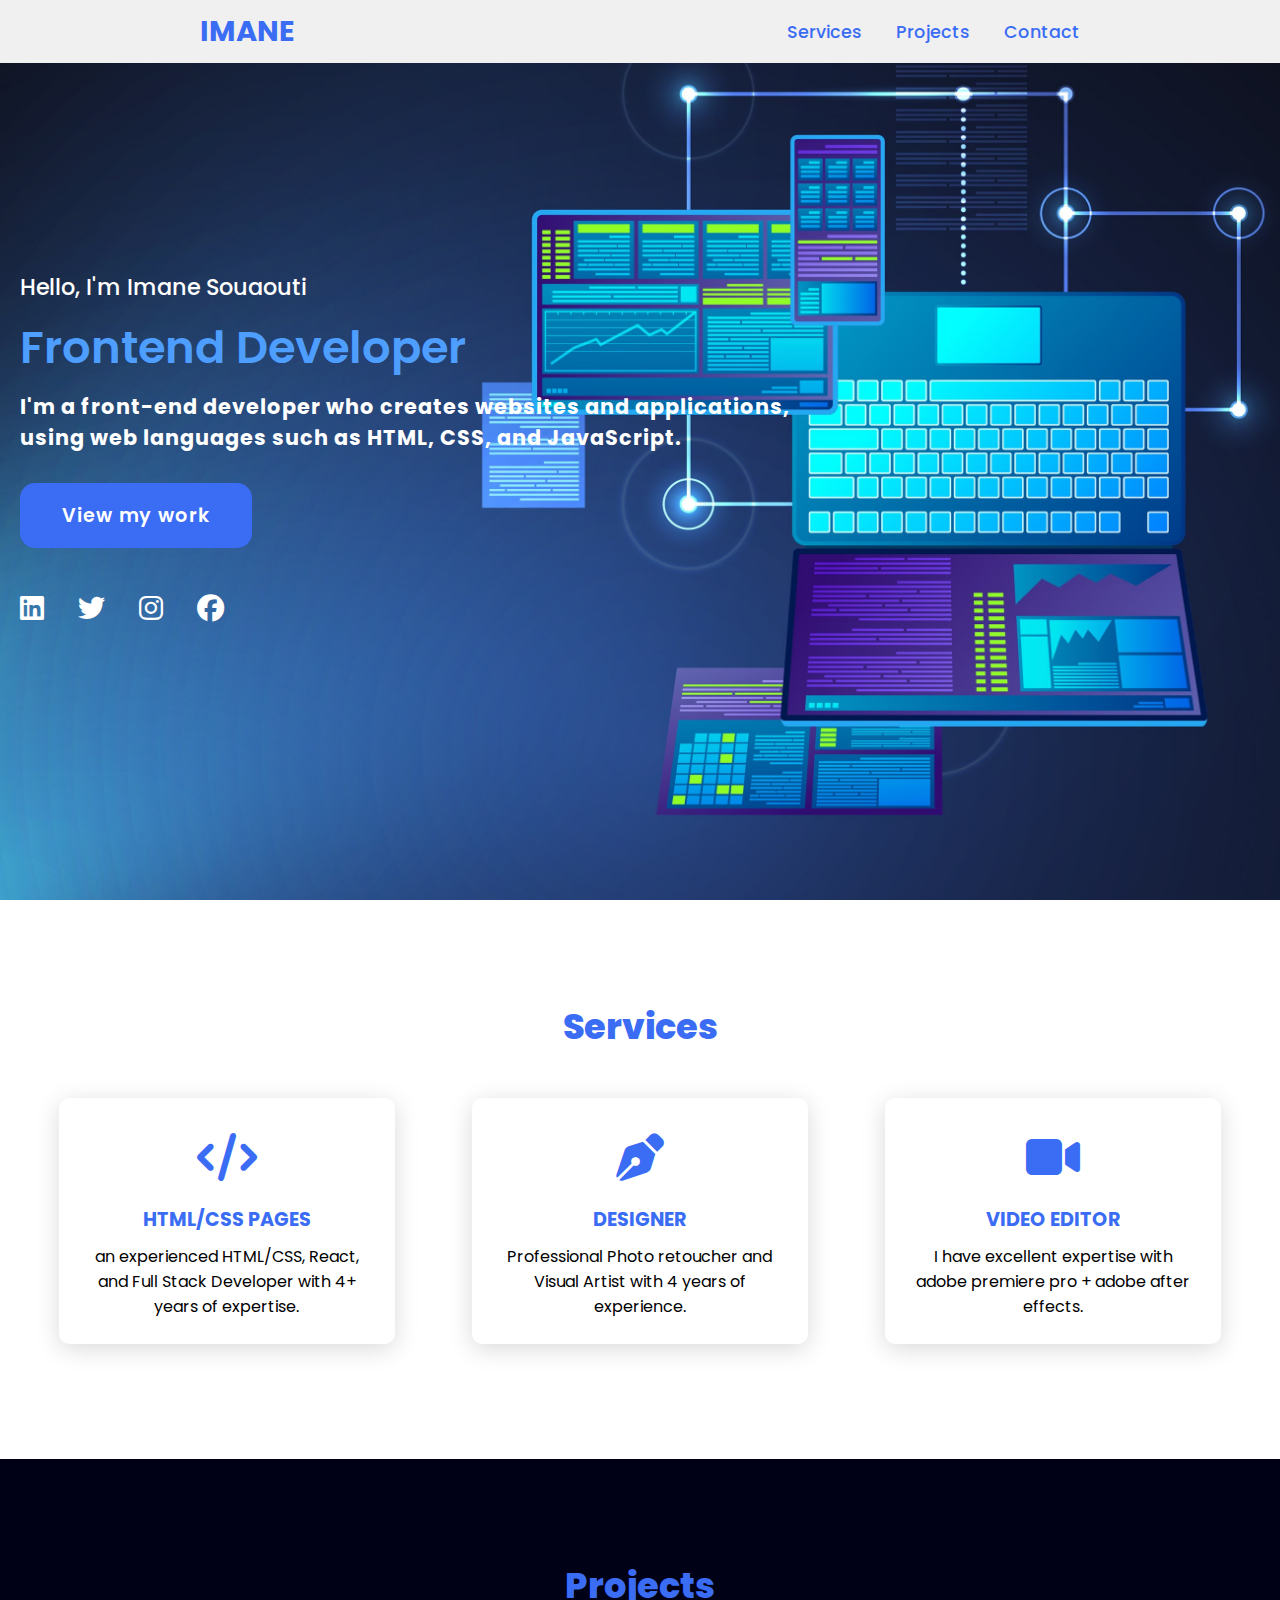
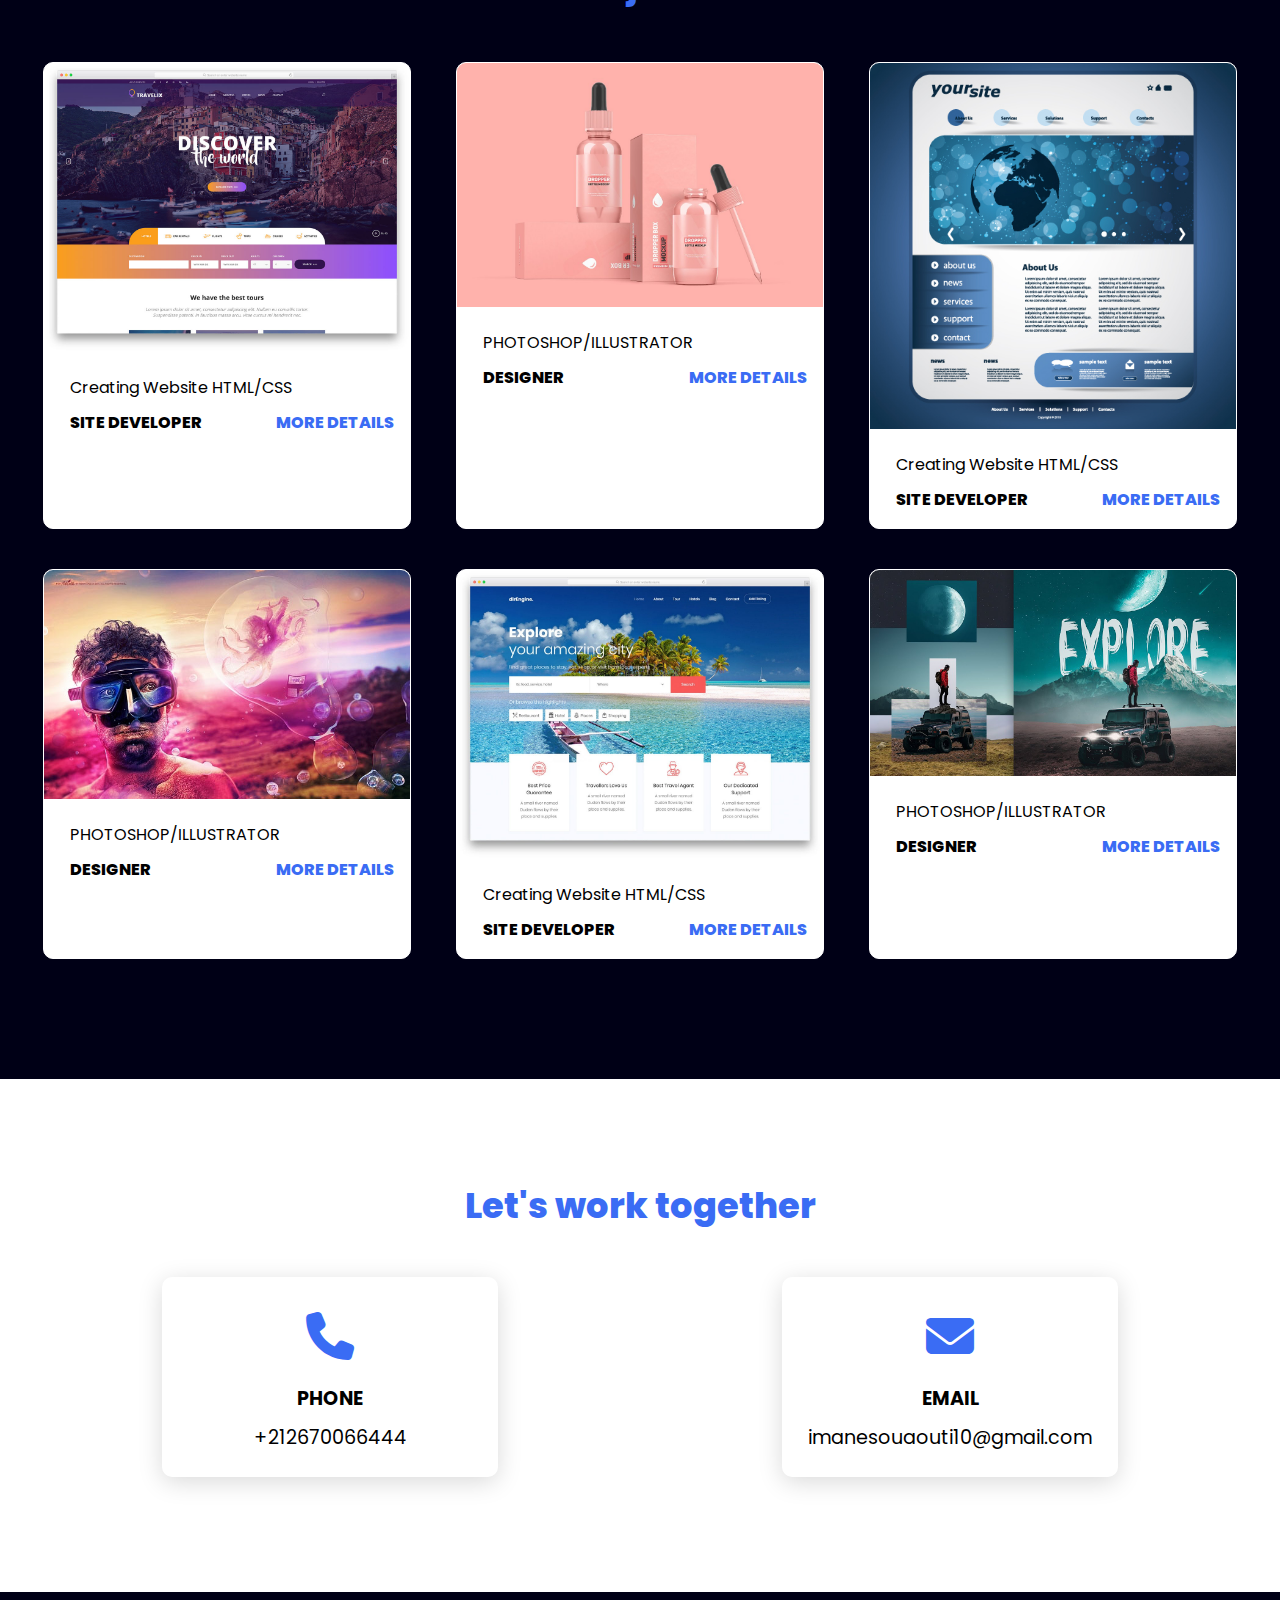
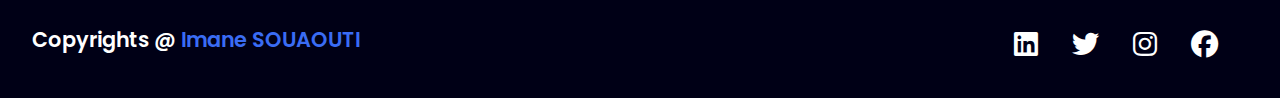
<file: index.html>
<!DOCTYPE html>
<html lang="en">
<head>
    <meta charset="UTF-8">
    <meta name="viewport" content="width=device-width, initial-scale=1.0">
    <link rel="stylesheet" href="https://cdnjs.cloudflare.com/ajax/libs/font-awesome/6.4.0/css/all.min.css">
    <link rel="stylesheet" href="style.css">
    <title>My Website</title>
</head>
<body>
    <header>
        <a href="#" class="logo">Imane</a>
        <nav class="navigation">
            <a href="#services">Services</a>
            <a href="#projects"> Projects</a>
            <a href="#contact"> Contact</a>
        </nav>
    </header>

    <section class="main">
           <div>
            <h2>Hello, I'm Imane Souaouti<br> <span>Frontend Developer</span></h2>
            <h3>I'm a front-end developer who creates websites and applications, <br> using web languages such as HTML, CSS, and JavaScript.</h3>
            <a href="#projetcs" class="main-btn">View my work</a>
            <div class="social-icons">
                <a href="#"><i class="fa-brands fa-linkedin"></i></a>
                <a href="#"><i class="fa-brands fa-twitter"></i></a>
                <a href="#"><i class="fa-brands fa-instagram"></i></a>
                <a href="#"><i class="fa-brands fa-facebook"></i></a>
           </div>
    </section>
    <section class="cards" id="services">
        <h2 class="title"> Services</h2>
        <div class="content">
            <div class="card">
                <div class="icon">
                    <i class="fa-solid fa-code"></i>
                </div>
                <div class="info">
                    <h3>HTML/CSS PAGES</h3>
                    <p>  an experienced HTML/CSS, React, and Full Stack Developer with 4+ years of expertise.</p>
                </div>
            </div>
            <div class="card">
                <div class="icon">
                    <i class="fa-sharp fa-solid fa-pen-nib"></i>
                </div>
                <div class="info">
                    <h3>DESIGNER</h3>
                    <p> Professional Photo retoucher and Visual Artist with 4 years of experience.</p>
                </div>
            </div>
            <div class="card">
                <div class="icon">
                    <i class="fa-solid fa-video"></i>
                </div>
                <div class="info">
                    <h3>VIDEO EDITOR</h3>
                    <p> I have excellent expertise with adobe premiere pro + adobe after effects.</p>
                </div>
                </div>
        </div>
    </section>
    <section class="projects" id="projects">
        <h2 class="title">Projects</h2>
       <div class="content">
           <div class="project-card">
                <div class="project-image">
                <img src="images/project1.jpg">
            <div class="project-info">
              <p class="project-category"> Creating Website HTML/CSS</p>
              <strong class="project-title">
                <span>Site developer</span>
                <a href="#" class="more-details">More details</a>
              </strong>
        </div>
        </div>
        </div>
            <div class="project-card">
                 <div class="project-image">
                 <img src="images/project2.jpg">
             <div class="project-info">
               <p class="project-category"> PHOTOSHOP/ILLUSTRATOR</p>
               <strong class="project-title">
                 <span>Designer</span>
                 <a href="#" class="more-details">More details</a>
               </strong>
             </div>
            </div>
            </div>
            <div class="project-card">
                <div class="project-image">
                <img src="images/project3.jpg">
            <div class="project-info">
              <p class="project-category"> Creating Website HTML/CSS</p>
              <strong class="project-title">
                <span>Site developer</span>
                <a href="#" class="more-details">More details</a>
              </strong>
            </div>
           </div>
           </div>
           <div class="project-card">
            <div class="project-image">
            <img src="images/project4.jpg">
        <div class="project-info">
          <p class="project-category"> PHOTOSHOP/ILLUSTRATOR</p>
          <strong class="project-title">
            <span>Designer</span>
            <a href="#" class="more-details">More details</a>
          </strong>
        </div>
       </div>
       </div>
       <div class="project-card">
        <div class="project-image">
        <img src="images/project5.jpg">
    <div class="project-info">
      <p class="project-category"> Creating Website HTML/CSS</p>
      <strong class="project-title">
        <span>Site developer</span>
        <a href="#" class="more-details">More details</a>
      </strong>
    </div>
   </div>
   </div>
          
   <div class="project-card">
    <div class="project-image">
    <img src="images/project6.jpg">
<div class="project-info">
  <p class="project-category">PHOTOSHOP/ILLUSTRATOR</p>
  <strong class="project-title">
    <span>Designer</span>
    <a href="#" class="more-details">More details</a>
  </strong>
</div>
</div>
</div>
    </div>      
    </section>
    <section class="cards contact" id="contact">
        <h2 class="title">Let's work together</h2>
        <div class="content">
            <div class="card">
                <div class="icon">
                    <i class="fa-solid fa-phone"></i>
                </div>
                <div class="info">
                    <h3>PHONE</h3>
                    <p> +212670066444</p>
                </div>
            </div>
            <div class="card">
                <div class="icon">
                    <i class="fa-sharp fa-solid fa-envelope"></i>
                </div>
                <div class="info">
                    <h3>EMAIL</h3>
                    <p> imanesouaouti10@gmail.com</p>
                </div>
            </div>
        </div>
    </section>

    <footer class="footer">
        <p class="footer-title"> Copyrights @ <span> Imane SOUAOUTI</span></p>
        <div class="social-icons">
            <a href="#"><i class="fa-brands fa-linkedin"></i></a>
            <a href="#"><i class="fa-brands fa-twitter"></i></a>
            <a href="#"><i class="fa-brands fa-instagram"></i></a>
            <a href="#"><i class="fa-brands fa-facebook"></i></a>
       </div>
    </footer>
</body>
</html>
</file>
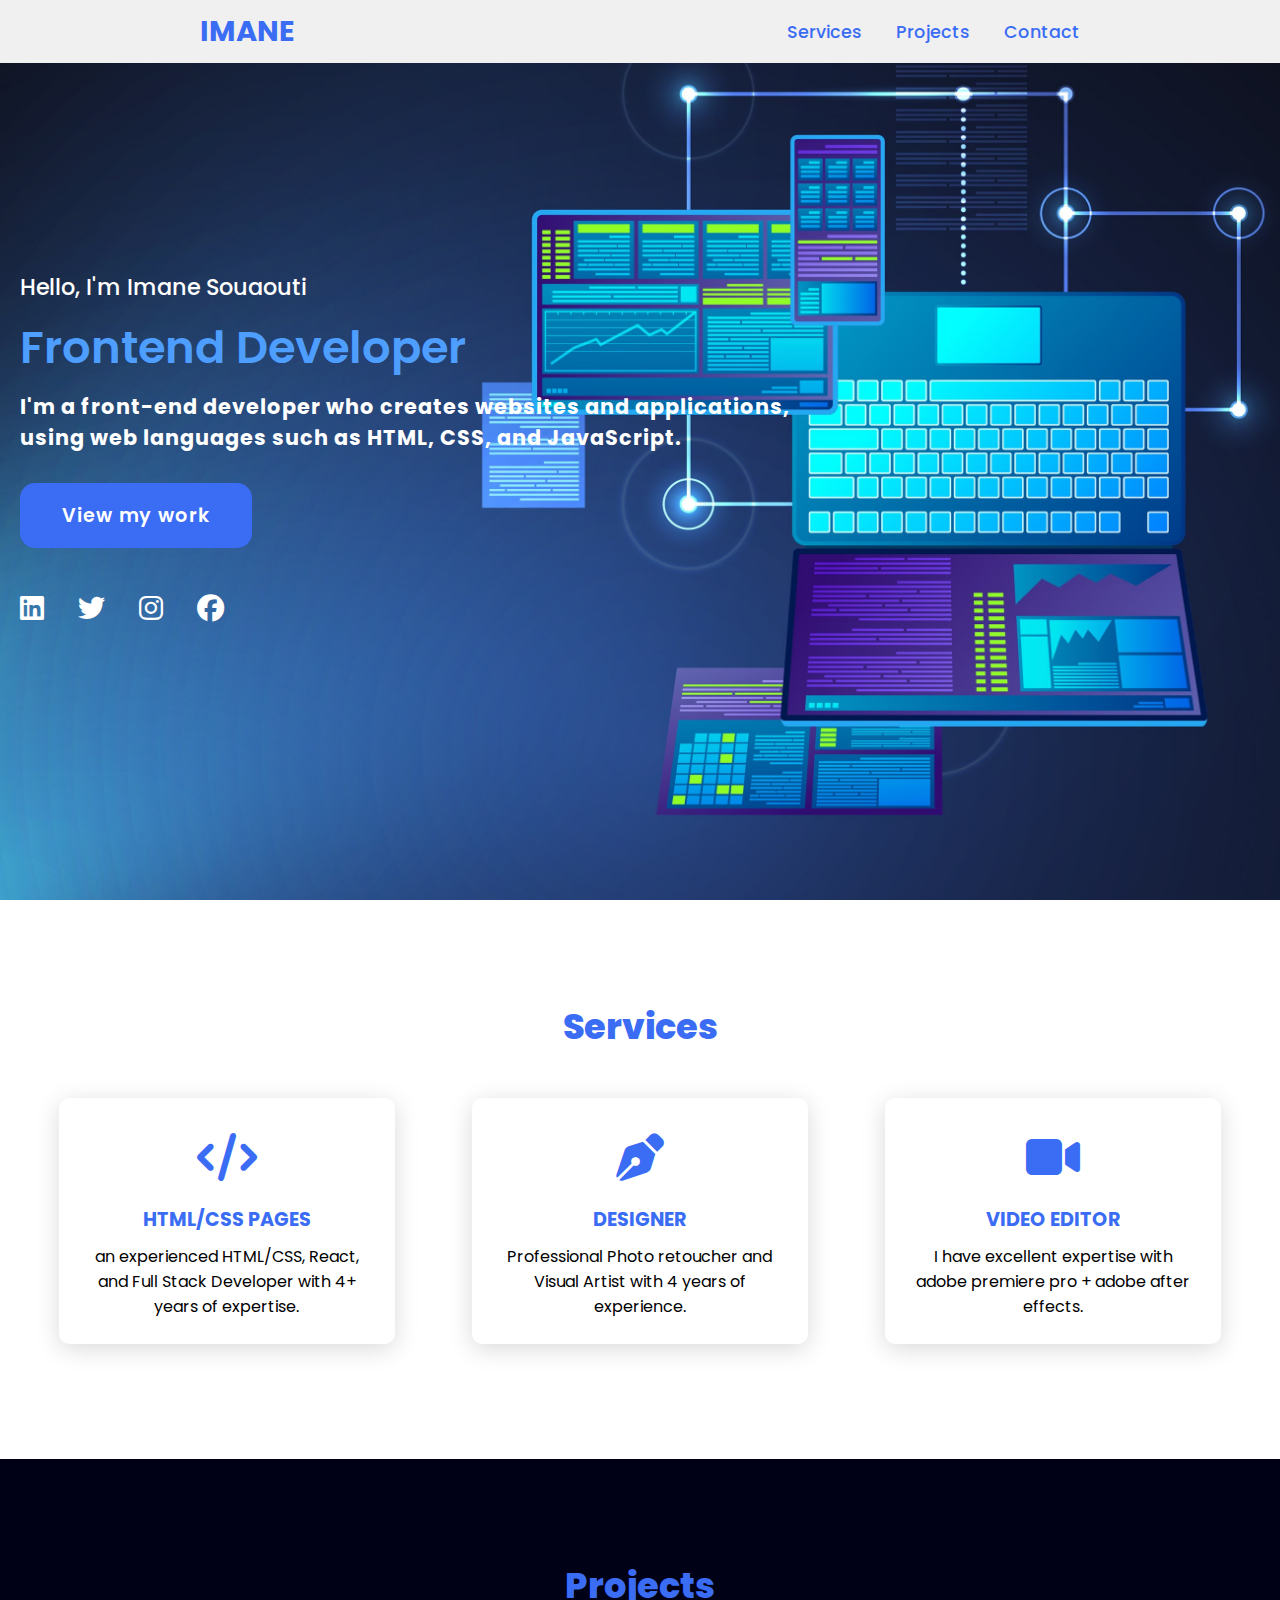
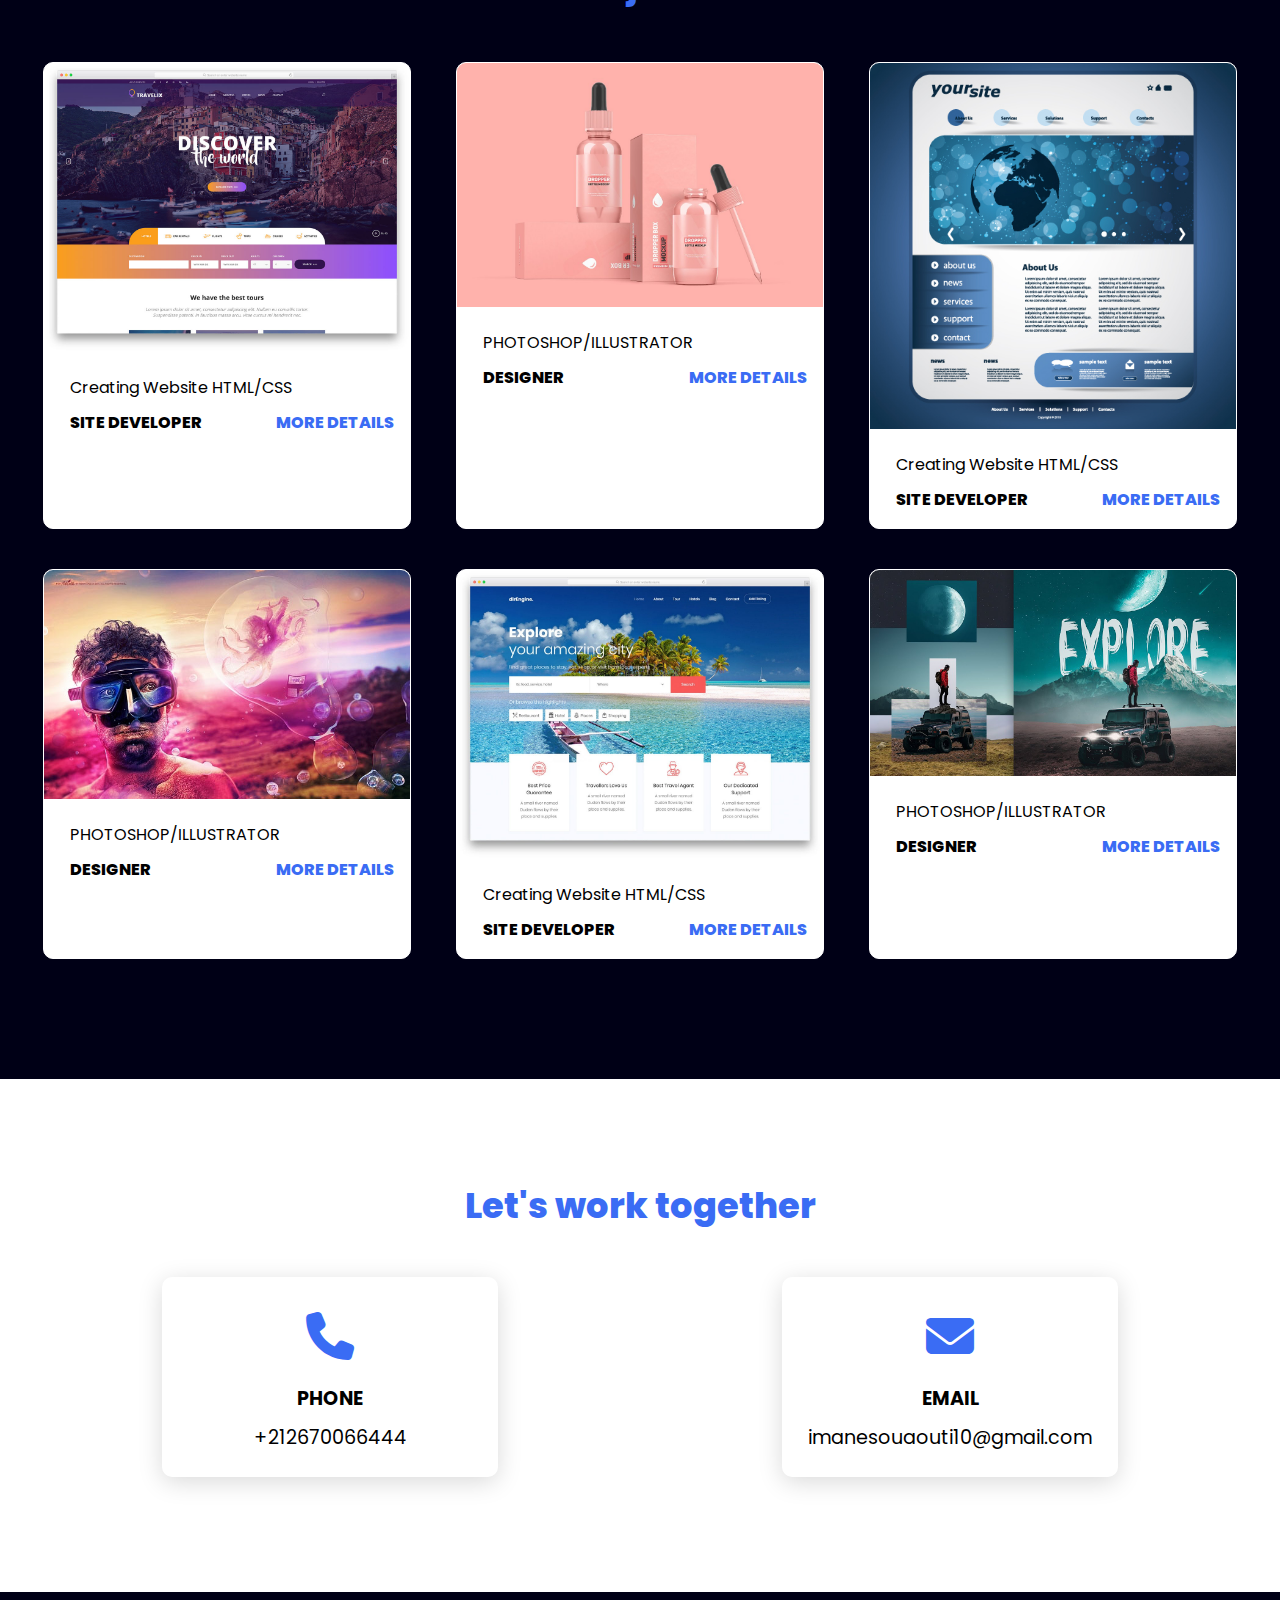
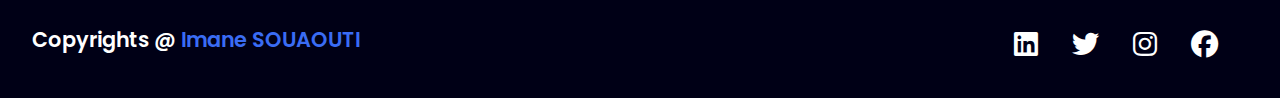
<file: index.html.html>
<!DOCTYPE html>
<html lang="en">
<head>
    <meta charset="UTF-8">
    <meta name="viewport" content="width=device-width, initial-scale=1.0">
    <link rel="stylesheet" href="https://cdnjs.cloudflare.com/ajax/libs/font-awesome/6.4.0/css/all.min.css">
    <link rel="stylesheet" href="style.css">
    <title>My Website</title>
</head>
<body>
    <header>
        <a href="#" class="logo">Imane</a>
        <nav class="navigation">
            <a href="#services">Services</a>
            <a href="#projects"> Projects</a>
            <a href="#contact"> Contact</a>
        </nav>
    </header>

    <section class="main">
           <div>
            <h2>Hello, I'm Imane Souaouti<br> <span>Frontend Developer</span></h2>
            <h3>I'm a front-end developer who creates websites and applications, <br> using web languages such as HTML, CSS, and JavaScript.</h3>
            <a href="#projetcs" class="main-btn">View my work</a>
            <div class="social-icons">
                <a href="#"><i class="fa-brands fa-linkedin"></i></a>
                <a href="#"><i class="fa-brands fa-twitter"></i></a>
                <a href="#"><i class="fa-brands fa-instagram"></i></a>
                <a href="#"><i class="fa-brands fa-facebook"></i></a>
           </div>
    </section>
    <section class="cards" id="services">
        <h2 class="title"> Services</h2>
        <div class="content">
            <div class="card">
                <div class="icon">
                    <i class="fa-solid fa-code"></i>
                </div>
                <div class="info">
                    <h3>HTML/CSS PAGES</h3>
                    <p>  an experienced HTML/CSS, React, and Full Stack Developer with 4+ years of expertise.</p>
                </div>
            </div>
            <div class="card">
                <div class="icon">
                    <i class="fa-sharp fa-solid fa-pen-nib"></i>
                </div>
                <div class="info">
                    <h3>DESIGNER</h3>
                    <p> Professional Photo retoucher and Visual Artist with 4 years of experience.</p>
                </div>
            </div>
            <div class="card">
                <div class="icon">
                    <i class="fa-solid fa-video"></i>
                </div>
                <div class="info">
                    <h3>VIDEO EDITOR</h3>
                    <p> I have excellent expertise with adobe premiere pro + adobe after effects.</p>
                </div>
                </div>
        </div>
    </section>
    <section class="projects" id="projects">
        <h2 class="title">Projects</h2>
       <div class="content">
           <div class="project-card">
                <div class="project-image">
                <img src="images/project1.jpg">
            <div class="project-info">
              <p class="project-category"> Creating Website HTML/CSS</p>
              <strong class="project-title">
                <span>Site developer</span>
                <a href="#" class="more-details">More details</a>
              </strong>
        </div>
        </div>
        </div>
            <div class="project-card">
                 <div class="project-image">
                 <img src="images/project2.jpg">
             <div class="project-info">
               <p class="project-category"> PHOTOSHOP/ILLUSTRATOR</p>
               <strong class="project-title">
                 <span>Designer</span>
                 <a href="#" class="more-details">More details</a>
               </strong>
             </div>
            </div>
            </div>
            <div class="project-card">
                <div class="project-image">
                <img src="images/project3.jpg">
            <div class="project-info">
              <p class="project-category"> Creating Website HTML/CSS</p>
              <strong class="project-title">
                <span>Site developer</span>
                <a href="#" class="more-details">More details</a>
              </strong>
            </div>
           </div>
           </div>
           <div class="project-card">
            <div class="project-image">
            <img src="images/project4.jpg">
        <div class="project-info">
          <p class="project-category"> PHOTOSHOP/ILLUSTRATOR</p>
          <strong class="project-title">
            <span>Designer</span>
            <a href="#" class="more-details">More details</a>
          </strong>
        </div>
       </div>
       </div>
       <div class="project-card">
        <div class="project-image">
        <img src="images/project5.jpg">
    <div class="project-info">
      <p class="project-category"> Creating Website HTML/CSS</p>
      <strong class="project-title">
        <span>Site developer</span>
        <a href="#" class="more-details">More details</a>
      </strong>
    </div>
   </div>
   </div>
          
   <div class="project-card">
    <div class="project-image">
    <img src="images/project6.jpg">
<div class="project-info">
  <p class="project-category">PHOTOSHOP/ILLUSTRATOR</p>
  <strong class="project-title">
    <span>Designer</span>
    <a href="#" class="more-details">More details</a>
  </strong>
</div>
</div>
</div>
    </div>      
    </section>
    <section class="cards contact" id="contact">
        <h2 class="title">Let's work together</h2>
        <div class="content">
            <div class="card">
                <div class="icon">
                    <i class="fa-solid fa-phone"></i>
                </div>
                <div class="info">
                    <h3>PHONE</h3>
                    <p> +212670066444</p>
                </div>
            </div>
            <div class="card">
                <div class="icon">
                    <i class="fa-sharp fa-solid fa-envelope"></i>
                </div>
                <div class="info">
                    <h3>EMAIL</h3>
                    <p> imanesouaouti10@gmail.com</p>
                </div>
            </div>
        </div>
    </section>

    <footer class="footer">
        <p class="footer-title"> Copyrights @ <span> Imane SOUAOUTI</span></p>
        <div class="social-icons">
            <a href="#"><i class="fa-brands fa-linkedin"></i></a>
            <a href="#"><i class="fa-brands fa-twitter"></i></a>
            <a href="#"><i class="fa-brands fa-instagram"></i></a>
            <a href="#"><i class="fa-brands fa-facebook"></i></a>
       </div>
    </footer>
</body>
</html>
</file>
<file: style.css>
@import url('https://fonts.googleapis.com/css2?family=Poppins:wght@100;200;300;400;500;600;700;800;900&display=swap');
*{
    font-family: 'Poppins', sans-serif;
    margin: 0;
    padding: 0;
    box-sizing: border-box;
    scroll-behavior: smooth;
}
header{
    background-color: #f0f0f0;
    width: 100%;
    position: fixed;
    z-index: 999;
    display: flex;
    justify-content: space-between;
    align-items: center;
    padding: 10px 200px;
}

.logo{
    text-decoration: none;
    color: #3a6cf4;
    text-transform: uppercase;
    font-weight: 700;
    font-size: 1.8em;
}

.navigation a {
    color: #3a6cf4;
    text-decoration: none;
    font-size: 1.1em;
    font-weight: 500;
    padding-left: 30px;
}

.navigation a:hover{
    color: #601cfc;
}

section{
    padding: 100px 20px;
}

.main{
    width: 100%;
    min-height: 100vh;
    display: flex;
    align-items: center;
    background: url(images/BG.jpg) no-repeat;
    background-size: cover;
    background-position: center;
    background-attachment: fixed;
}

.main h2{
    color: #ffffff;
    font-size: 1.4em;
    font-weight: 500;
}

.main h2 span{
    display: inline-block;
    margin-top: 10px;
    color: #4e9eff;
    font-size: 2em;
    font-weight: 600;
}

.main h3{
    color: #fff;
    font-size: 1.3em;
    font-weight: 700;
    letter-spacing: 1px;
    margin-top: 10px;
    margin-bottom: 30px;
}

.main-btn{
    color: #fff;
    background-color: #3a6cf4;
    text-decoration: none;
    font-size: 1.2em;
    font-weight: 600;
    display: inline-block;
    padding: 0.9375em 2.1875em;
    letter-spacing: 1px;
    border-radius: 15px;
    margin-bottom: 40px;
    transition: 0.7s ease;
}

.main-btn:hover{
    background-color: #0a49f6;
    transform: scale(1.1);
}

.social-icons a{
    color: #fff;
    font-size: 1.7em;
    padding-right: 30px;
}

.title{
    display: flex;
    justify-content: center;
    color: #3a6cf4;
    font-size: 2.2em;
    font-weight: 800;
    margin-bottom: 30px;
}
.content{
    display: flex;
    justify-content: space-around;
    flex-wrap: wrap
    
    ;
}
.card{
    background-color: #fff;
    width: 21em;
    box-shadow: 0 5px 25px rgba(1 1 1 / 15%);
    border-radius: 10px;
    padding: 25px;
    margin: 15px;
    transition: 0.7s ease;
}

.card:hover{
    transform: scale(1.1);
}

.icon{
    color: #3a6cf4;
    font-size: 3em;
    text-align: center;
}

.info{
    text-align: center;
}

.info h3{
    color: #3a6cf4;
    font-size: 1.2em;
    font-weight: 700;
    margin: 10px;

}

.projects{
    background-color: #000016;
}

.projects .content{
    margin-top: 30px;
}

.project-card{
    background-color: #fff;
    border: 1px solid #fff;
    min-height: 14em;
    width: 23em;
    overflow: hidden;
    border-radius: 10px;
    margin: 20px;
    transition: 0.7s ease;
}
.project-card:hover{
    transform: scale(1.1);
}
.project-image img{
    width: 100%;
}
.project-card:hover .project-image{
    opacity: 0.9;
}
.project-info{
    padding: 1em;
}
.project-category{
    font-size: 0.8 em;
    color: #000;
    margin-left: 10px;
}
.project-title{
    display: flex;
    justify-content: space-between;
    text-transform: uppercase;
    font-weight: 800;
    margin-top: 10px;
    margin-left: 10px;
}

.more-details{
    text-decoration: none;
    color: #3a6cf4;
}
.more-details:hover{
    color: #601cfc;
}
.contact .icon{
    font-size: 3em;
}
.contact .info h3 {
    color: #000;
}
.contact .info p{
    font-size: 1.2em;
}
.footer{
    background-color: #000016;
    color: #fff;
    padding: 2em;
    display: flex;
    justify-content: space-between;
}
.footer-title{
    font-size: 1.3em;
    font-weight: 600;
}
.footer-title span{
    color: #3a6cf4;
}

@media (max-width: 1023px){
    header{
        padding: 12px 20px;
    }

    .navigation a{
        padding-left: 10px;
    }
    .title{
        font-size: 1.8em;
    }
    section{
        padding:80px 20px ;
    }
    .main-content h2{
        font-size: 1em;
    }
    .main-content h3{
        font-size: 1.6em;
    }

    .content{
        flex-direction: column;
        align-items: center;
        flex-wrap: wrap;

    }
}
@media (max-width:641px){
    body{
        font-size: 12px;
    }
    .main-content h2{
        font-size: 0.8em;
    }
    .main-content h3{
        font-size: 1.4em;
    }
}
@media (max-width:300px){
    body{
        font-size: 10px;
    }
    
}
</file>
